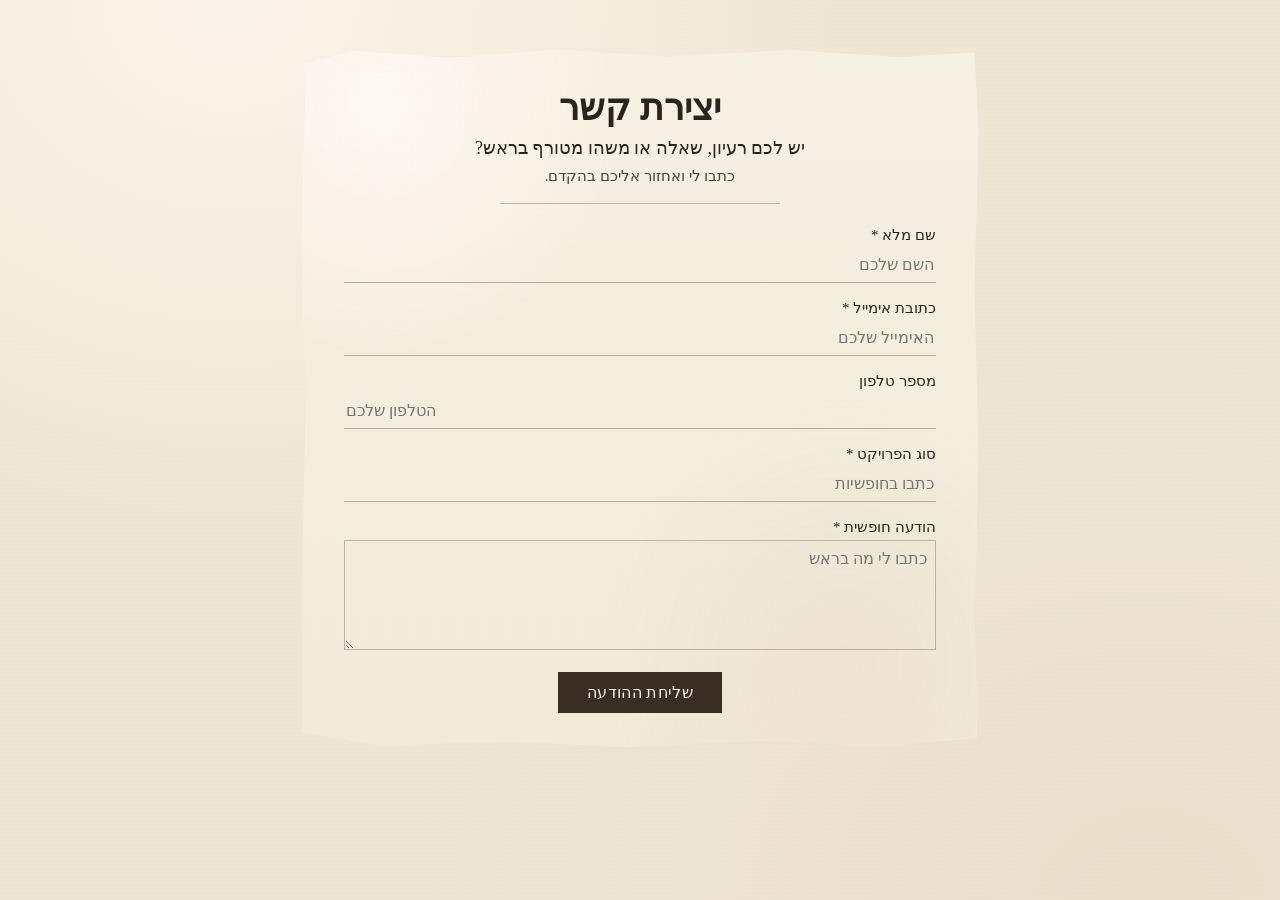
<file: contact.html>
<!DOCTYPE html>
<html lang="he" dir="rtl">
  <head>
    <meta charset="utf-8">
    <meta name="viewport" content="width=device-width, initial-scale=1">
    <title>יצירת קשר</title>
    <link rel="stylesheet" href="src/css/contact-page.css">
    <style>
      html.passage-cover, html.passage-cover body { background: #ffffff; }
      html.passage-cover body { visibility: hidden; }
    </style>
    <script>
      try {
        if (sessionStorage.getItem('portfolio-contact-arrive') === '1') {
          document.documentElement.className = 'passage-cover';
        }
      } catch (error) {}
    </script>
  </head>
  <body>
    <main class="sheet-scene">
      <article class="sheet">
        <div class="sheet__grain" aria-hidden="true"></div>
        <h1>יצירת קשר</h1>
        <p class="sheet__lead">יש לכם רעיון, שאלה או משהו מטורף בראש?</p>
        <p class="sheet__note">כתבו לי ואחזור אליכם בהקדם.</p>
        <div class="sheet__rule" aria-hidden="true"></div>
        <form data-plain-form action="" method="post">
          <label for="full-name">שם מלא *</label>
          <input id="full-name" name="name" type="text" required autocomplete="name" placeholder="השם שלכם">

          <label for="email">כתובת אימייל *</label>
          <input id="email" name="email" type="email" required autocomplete="email" placeholder="האימייל שלכם">

          <label for="phone">מספר טלפון</label>
          <input id="phone" name="phone" type="tel" autocomplete="tel" placeholder="הטלפון שלכם">

          <label for="project">סוג הפרויקט *</label>
          <input id="project" name="project" type="text" required autocomplete="off" placeholder="כתבו בחופשיות">

          <label for="message">הודעה חופשית *</label>
          <textarea id="message" name="message" required placeholder="כתבו לי מה בראש"></textarea>

          <button type="submit">שליחת ההודעה</button>
        </form>
        <p data-plain-error hidden></p>
      </article>
    </main>
    <script type="module" src="src/js/contact-form.js"></script>
  </body>
</html>
</file>
<file: src/css/contact-page.css>
html.passage-cover,
html.passage-cover body {
  background: #ffffff;
}

html.passage-cover body {
  visibility: hidden;
}

body {
  margin: 0;
  min-height: 100svh;
  overflow-x: hidden;
  color: #2b241c;
  color-scheme: light;
  font-family: "Times New Roman", David, "Noto Serif Hebrew", serif;
  background-color: #efe6d4;
  background-image:
    radial-gradient(ellipse at 18% 0%, rgba(255, 252, 245, 0.7), transparent 42%),
    radial-gradient(ellipse at 90% 100%, rgba(168, 140, 96, 0.08), transparent 46%),
    repeating-linear-gradient(0deg, transparent 0 3px, rgba(120, 96, 64, 0.018) 4px);
}

.sheet-scene {
  box-sizing: border-box;
  display: flex;
  justify-content: center;
  align-items: flex-start;
  min-height: 100svh;
  padding: 48px 28px 64px;
}

.sheet {
  position: relative;
  box-sizing: border-box;
  width: min(680px, 100%);
  margin: 0;
  padding: 40px 44px 36px;
  color: #2b241c;
  background:
    radial-gradient(ellipse at 12% 8%, rgba(255, 252, 246, 0.8), transparent 28%),
    radial-gradient(ellipse at 80% 88%, rgba(176, 148, 104, 0.08), transparent 32%),
    linear-gradient(180deg, #f7f1e4 0%, #f3ead8 100%);
  clip-path: polygon(
    0.6% 2.2%, 8% 0.4%, 22% 1.4%, 38% 0.2%, 54% 1.2%, 72% 0.3%, 88% 1.3%, 99.2% 0.6%,
    99.8% 12%, 99.2% 34%, 99.8% 58%, 99.3% 80%, 99.6% 98.4%,
    86% 99.6%, 68% 98.8%, 48% 99.7%, 30% 98.9%, 12% 99.5%, 0.4% 97.6%,
    0.2% 78%, 0.8% 52%, 0.2% 28%, 0.7% 8%
  );
  box-shadow: inset 0 0 0 1px rgba(122, 104, 82, 0.45);
  filter: drop-shadow(0 10px 18px rgba(74, 58, 36, 0.12));
}

.sheet__grain {
  position: absolute;
  inset: 0;
  pointer-events: none;
  opacity: 0.45;
  background:
    repeating-linear-gradient(90deg, transparent 0 2px, rgba(110, 86, 52, 0.03) 3px),
    repeating-linear-gradient(0deg, transparent 0 5px, rgba(110, 86, 52, 0.025) 6px);
}

.sheet h1,
.sheet__lead,
.sheet__note,
.sheet form,
.sheet [data-plain-error] {
  position: relative;
}

.sheet h1 {
  margin: 0;
  font-size: 36px;
  font-weight: 700;
  line-height: 1.15;
  text-align: center;
}

.sheet__lead,
.sheet__note {
  margin: 8px 0 0;
  text-align: center;
}

.sheet__lead {
  font-size: 18px;
}

.sheet__note {
  font-size: 15px;
  color: #4a4034;
}

.sheet__rule {
  width: min(100%, 280px);
  height: 0;
  margin: 18px auto 6px;
  border-top: 1px solid rgba(90, 74, 56, 0.35);
}

.sheet form {
  display: grid;
}

.sheet label {
  display: block;
  margin-top: 16px;
  font-size: 15px;
}

.sheet input,
.sheet select,
.sheet textarea {
  display: block;
  width: 100%;
  max-width: 100%;
  box-sizing: border-box;
  margin-top: 4px;
  padding: 8px 2px;
  border: 0;
  border-bottom: 1px solid rgba(90, 74, 56, 0.4);
  border-radius: 0;
  background: transparent;
  color: #2b241c;
  font: inherit;
  font-size: 16px;
}

.sheet textarea {
  min-height: 110px;
  resize: vertical;
  border: 1px solid rgba(90, 74, 56, 0.35);
  padding: 8px;
}

.sheet input:focus,
.sheet select:focus,
.sheet textarea:focus,
.sheet button:focus-visible {
  outline: 2px solid rgba(90, 64, 40, 0.45);
  outline-offset: 2px;
}

.sheet button {
  justify-self: center;
  margin-top: 22px;
  padding: 10px 28px;
  border: 1px solid #3a2e22;
  border-radius: 0;
  background: #3a2e22;
  color: #f6f0e4;
  font: inherit;
  font-size: 16px;
  letter-spacing: 0.02em;
  cursor: pointer;
}

.sheet button:disabled {
  cursor: wait;
  opacity: 0.7;
}

.sheet [data-plain-error] {
  margin: 14px 0 0;
  color: #6e2218;
  font-size: 15px;
  text-align: center;
}

@media (max-width: 720px) {
  .sheet-scene {
    padding: 24px 16px 40px;
  }

  .sheet {
    width: 100%;
    padding: 28px 18px 24px;
  }

  .sheet h1 {
    font-size: 30px;
  }

  .sheet__lead {
    font-size: 16px;
  }
}
</file>
